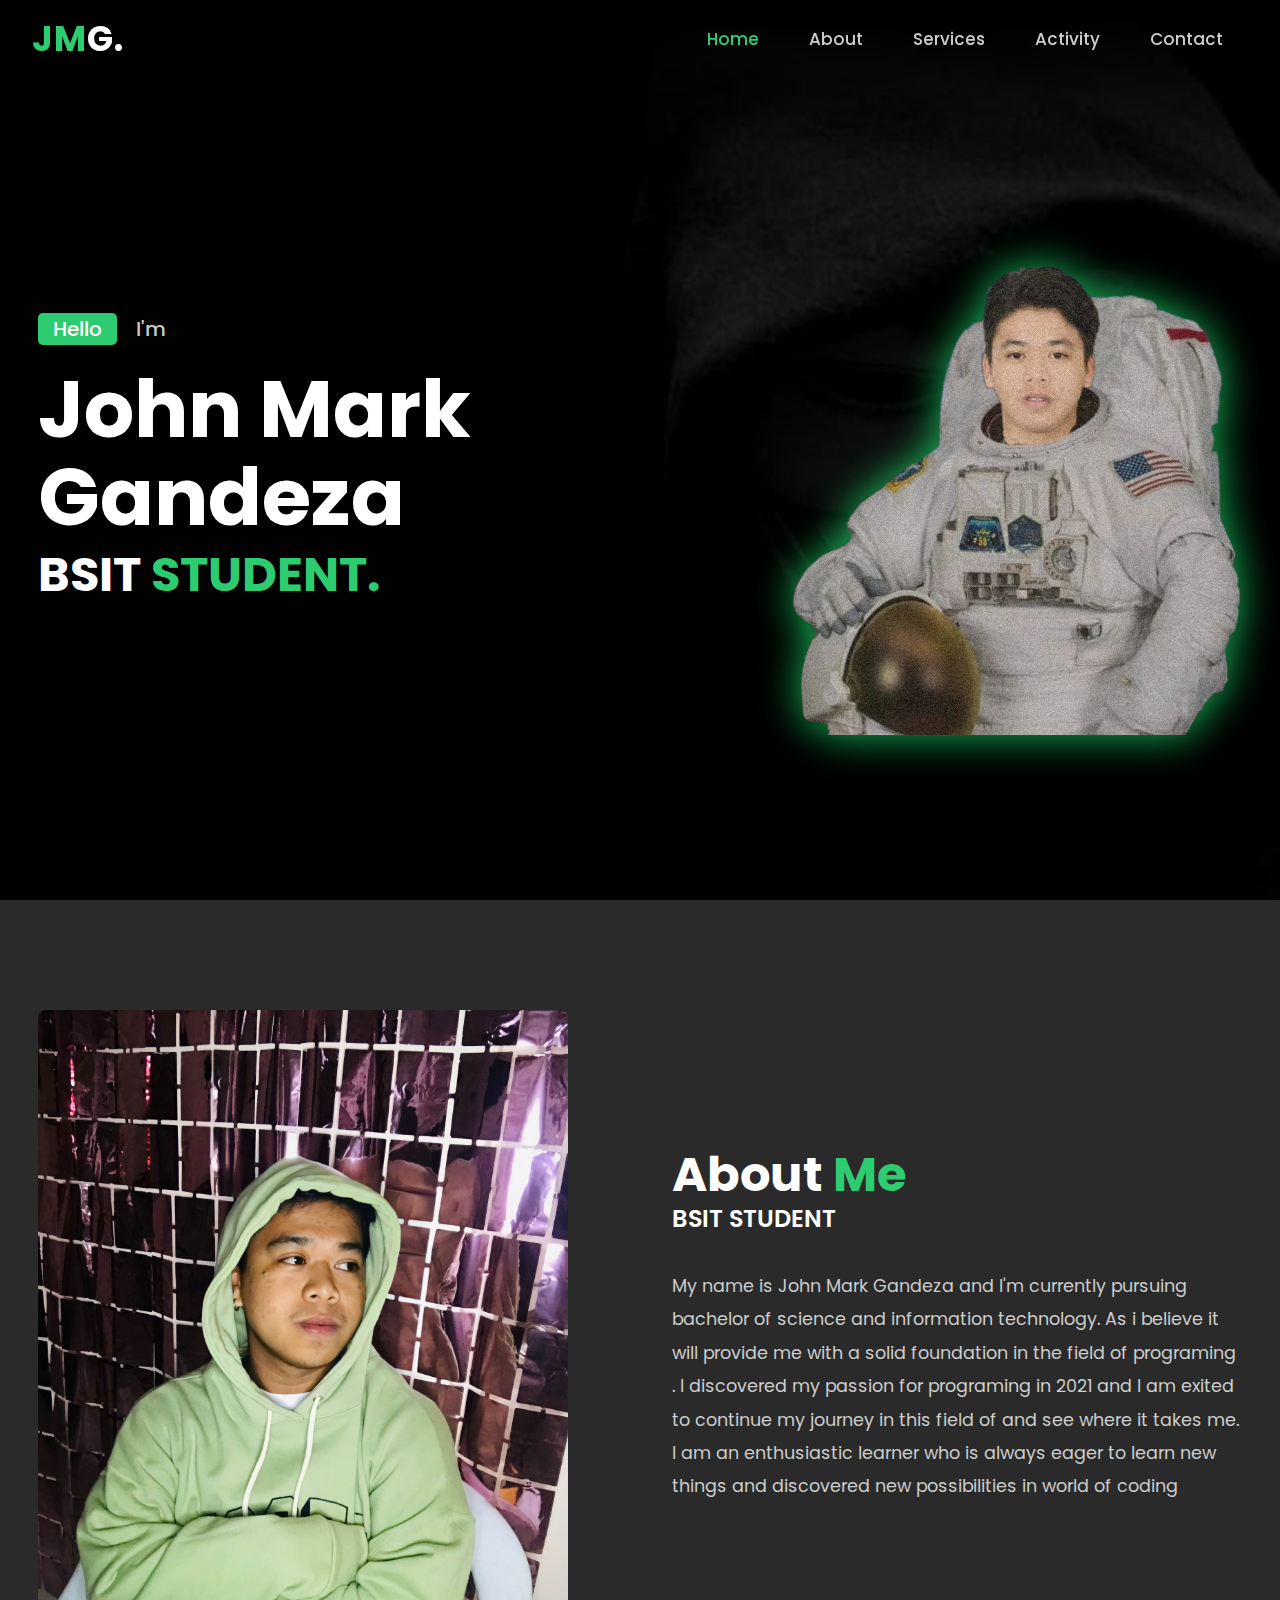
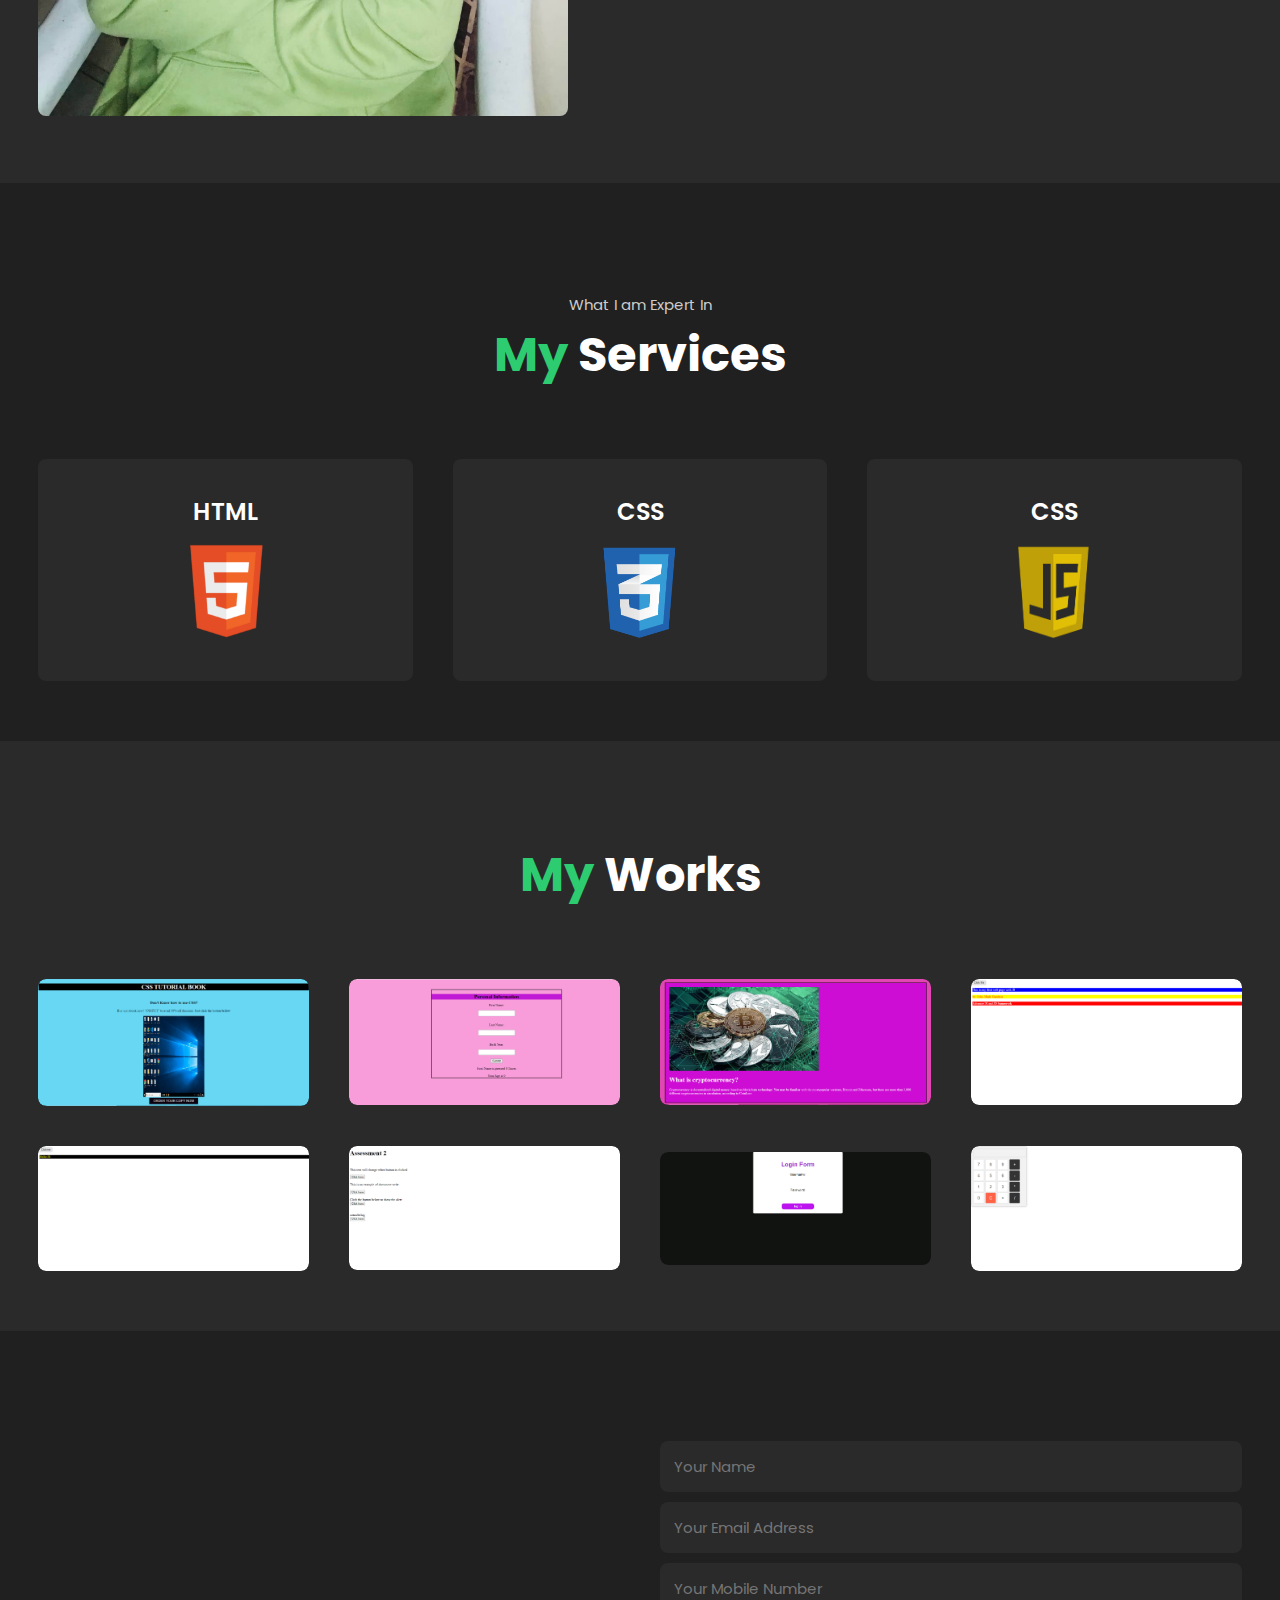
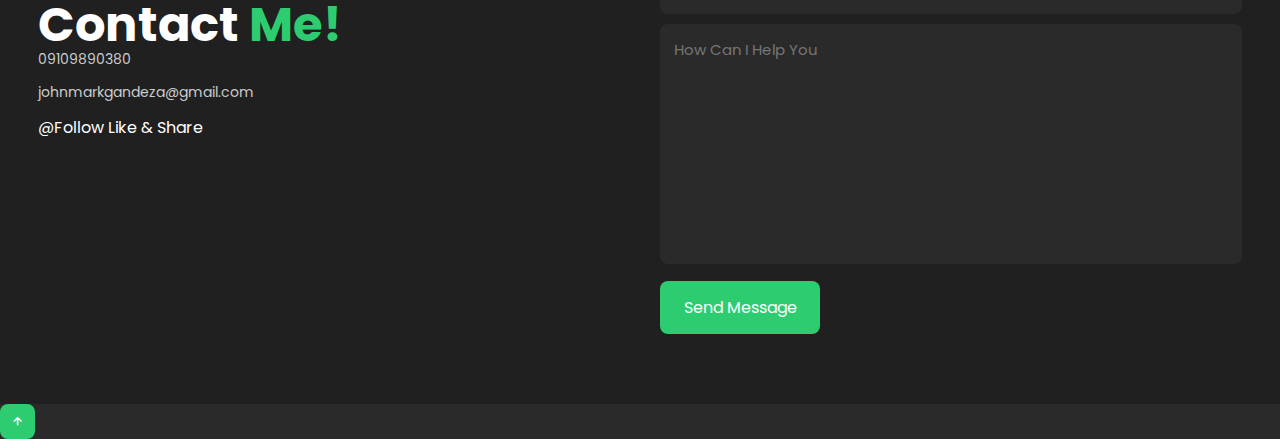
<file: index.html>
<!DOCTYPE html>
<html>
<head>
    <meta charset="UTF-8">
    <meta http-equiv="X-UA-Compatible" content="IE=edge">
    <meta name="viewport" content="width=device-width, initial-scale=1.0">
    <title>Website</title>
    <link rel="stylesheet" href="style.css">
    <link rel="stylesheet" href="https://unpkg.com/boxicons@latest/css/boxicons.min.css">
    <link rel="preconnect" href="https://fonts.googleapis.com">
<link rel="preconnect" href="https://fonts.gstatic.com" crossorigin>
<link href="https://fonts.googleapis.com/css2?family=Montserrat:wght@300;400;700&family=Poppins:wght@100;200;300;400;500;600;700;800;900&display=swap" rel="stylesheet">
</head>
<body>
       <!-- header section -->
       <header>
        <a href="#" class="logo"><span>JM</span>G.</a>
        <ul class="navlist">
            <li><a href="#home" class="active">Home</a></li>
            <li><a href="#about">About</a></li>
            <li><a href="#services">Services</a></li>
            <li><a href="#portfolio">Activity</a></li>
            <li><a href="#contact">Contact</a></li>
        </ul>
        <div class="bx bx-menu" id="menu-icon">
        </div>
       </header>
       <!-- end of header section -->

       <!-- home section -->
       <section class="home" id="home">
        <div class="home-text">
            <div class="slide">
                <span class="one">Hello</span>
                <span class="two">I'm</span>
            </div>
            <h1>John Mark Gandeza</h1>
            <h3>BSIT<span> STUDENT.</span></h3>
            
            </div>
            <img src="johyn.png" class="my-image">
        </div>
       </section>
       <!-- end of home section -->

       <!-- about section -->
       <section class="about" id="about">
        <div class="about-img">
            <img src="john.jpg">
        </div>
        <div class="about-text">
            <h2>About <span>Me</span></h2>
            <h4>BSIT STUDENT</h4>
            <p>My name is John Mark Gandeza and I'm currently pursuing bachelor of science and information technology. As i believe it will provide me with a solid foundation in the field of programing . I discovered my passion for programing in 2021 and I am exited to continue my journey in this field of and see where it takes me. I am an enthusiastic learner who is always eager to learn new things and discovered new possibilities in world of coding</p>
        </div>
       </section>
       <!-- end of about section -->

       <!-- service section -->
       <section class="services" id="services">
        <div class="main-text">
            <p>What I am Expert In</p>
            <h2><span>My</span> Services</h2>
        </div>
        <div class="services-content">
            <div class="box">
                <div class="s-icons">
                    
                </div>
              <center>  <h3>HTML</h3>
                <img src="html.png" width="80" height="95"/></center>
            </div>
            <div class="box">
                <div class="s-icons">
                </div>
                <center>  <h3>CSS</h3>
                    <img src="css.png" width="80" height="95"/></center>
            </div>
            <div class="box">
                <div class="s-icons">
            
                </div>
                <center>  <h3>CSS</h3>
                    <img src="jss.png" width="80" height="95"/></center>
            </div>
        </div>
        
       </section>
       <!-- end of service section -->

       <!-- portfolio section -->
       <section class="portfolio" id="portfolio">
        <div class="main-text">
            <h2><span>My</span> Works</h2>
        </div>
        <div class="portfolio-content">
            <div class="row">
                <img src="okinnam2.png">
                <div class="layer">
                    <h5>Activity 1&2 (CSS)</h5>
                    <p>TUTORIAL BOOK AND TUTORIAL BOOK WITH PSEUDO CLASS</p>
                    <a href="john/index.html"><i class="bx bx-link-external"></i></a>
                </div>
            </div>
            <div class="row">
                <img src="okinnam1.png">
                <div class="layer">
                    <h5>Activity 3 (CSS)</h5>
                    <p>Box Model</p>
                    <a href="john.html"><i class="bx bx-link-external"></i></a>
                </div>
            </div>
            <div class="row">
                <img src="okinnam3.png">
                <div class="layer">
                    <h5>Activity 4 (CSS)</h5>
                    <p>Web Typography: Font</p>
                    <a href="johnwick/cryptography.html"><i class="bx bx-link-external"></i></a>
                </div>
            </div>
            <div class="row">
                <img src="JM1.png">
                <div class="layer">
                    <h5>Activity 1 (JAVASCRIPT)</h5>
                    <p>Onclick</p>
                    <a href="js/onclickk.html"><i class="bx bx-link-external"></i></a>
                </div>
            </div>
            <div class="row">
                <img src="JM2.png">
                <div class="layer">
                    <h5>Activity 2 (JAVASCRIPT)</h5>
                    <p>Javascript Output</p>
                    <a href="js/javascriptoutput.html"><i class="bx bx-link-external"></i></a>
                </div>
            </div>
            <div class="row">
                <img src="events.png">
                <div class="layer">
                    <h5>Activity 3 (JAVASCRIPT)</h5>
                    <p>HTML Events</p>
                    <a href="js/htmlevents.html"><i class="bx bx-link-external"></i></a>
                </div>
            </div>
            <div class="row">
                <img src="log.png">
                <div class="layer">
                    <h5>Activity 4 (JAVASCRIPT)</h5>
                    <p>Login</p>
                    <a href="js/johnny.html"><i class="bx bx-link-external"></i></a>
                </div>
            </div>
            <div class="row">
                <img src="cal.png">
                <div class="layer">
                    <h5>Activity 5 (JAVASCRIPT)</h5>
                    <p>Calculator</p>
                    <a href="js/calc.html"><i class="bx bx-link-external"></i></a>
                </div>
            </div>
        </div>
       </section>
       <!-- end of portfolio section -->

       <!-- contact section -->
       <section class="contact" id="contact">
        <div class="contact-text">
            <h2>Contact <span>Me!</span></h2>
            <div class="list">
                <li><a href="#">09109890380</a></li>
                <li><a href="#">johnmarkgandeza@gmail.com</a></li>
                <li><a href="#"></a>@Follow Like & Share</li>
            </div>
            
        </div>
        <div class="contact-form">
            <form action="">
                <input type="name" placeholder="Your Name" required>
                <input type="email" placeholder="Your Email Address" required>
                <input type="" placeholder="Your Mobile Number" required>
                <textarea name="" id="" cols="35" rows="10" placeholder="How Can I Help You" required></textarea>
                <input type="submit" value="Send Message" class="submit" required>
            </form>
        </div>
       </section>
       <!-- end of contact section -->

       <!-- end section design -->
        <div class="top">
            <a href="#home"><i class="bx bx-up-arrow-alt"></i></a>
        </div>
       </section>
       <!-- end of section design -->

    <script src="script.js"></script>
</body>
</html>
</file>
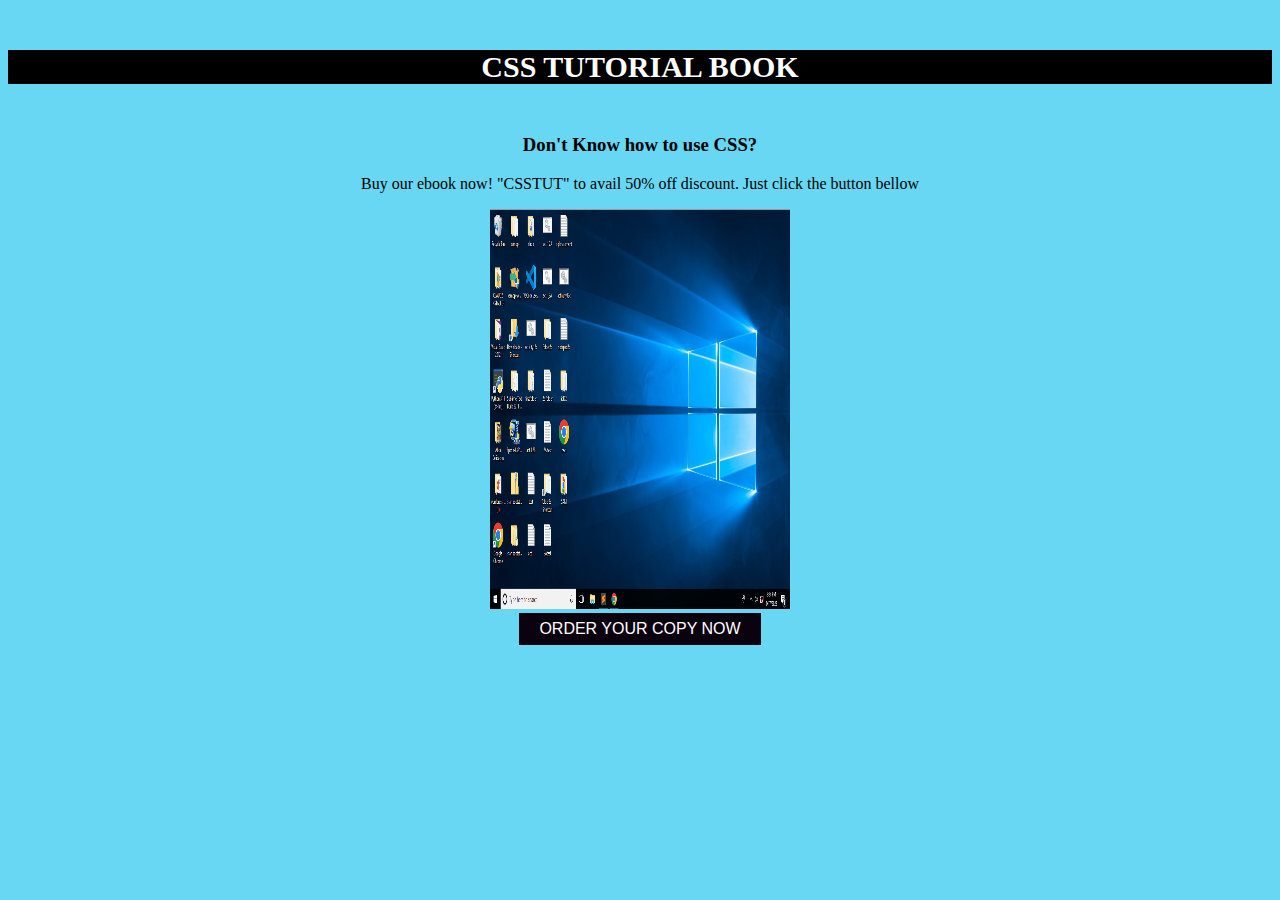
<file: john/index.html>
<!DOCTYPE html>
<html>
<head>
  <title>CSS TUTORIAL BOOK</title>
  <link rel="stylesheet" href="style.css"
</head>
<body>
<h5>CSS TUTORIAL BOOK</h5>
<h3>Don't Know how to use CSS?</h3>
<p>Buy our ebook now! "CSSTUT" to avail 50% off discount. Just click the button bellow</p>
<img src="john.png" style="width: 300px;height: 400px;">
<br>
    <button class="button">ORDER YOUR COPY NOW</button>
</body>
 </html>
</file>
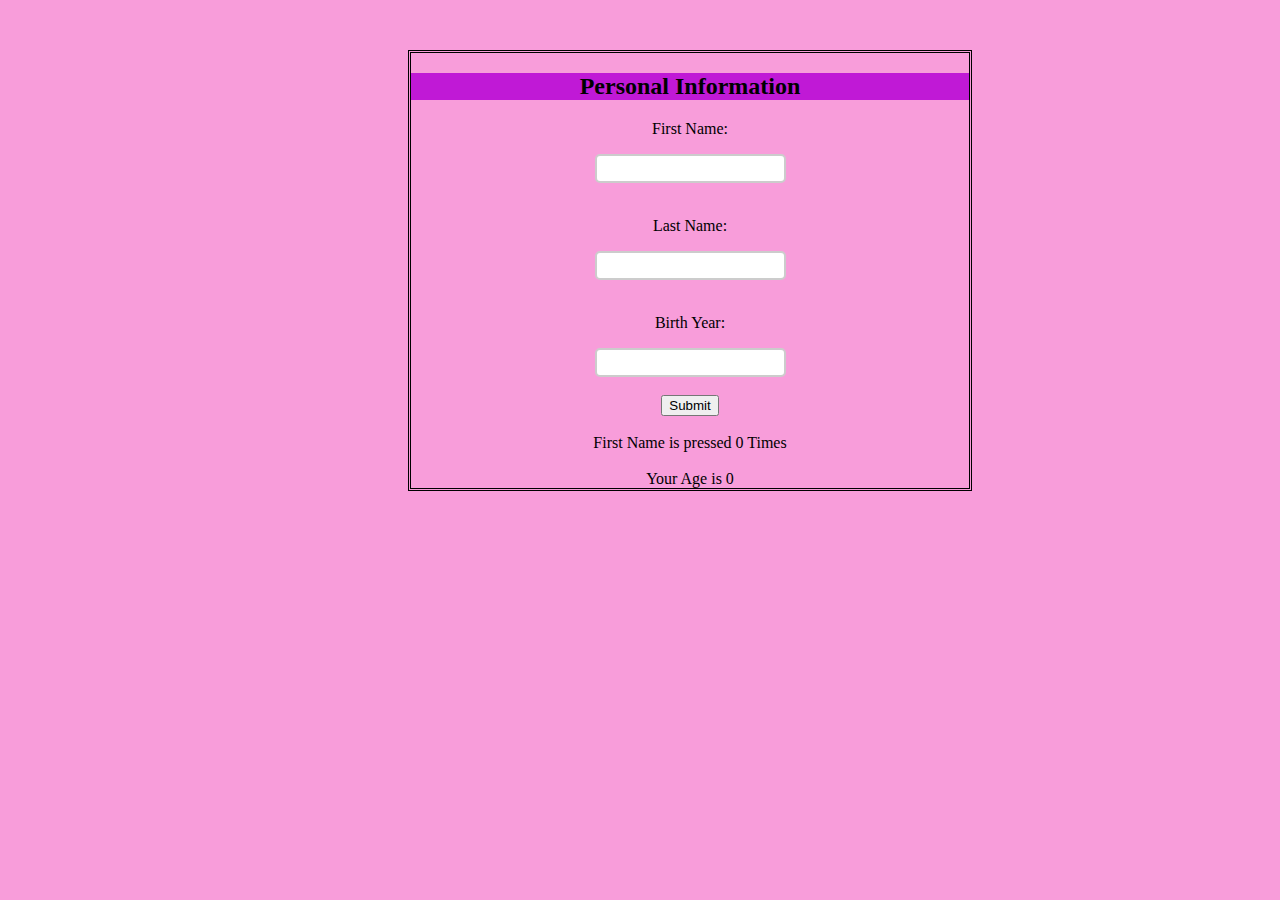
<file: john.html>
<!DOCTYPE html>
<html lang="en">

<head>
    <meta charset="UTF-8">
    <meta http-equiv="X-UA-Compatible" content="IE=edge">
    <meta name="viewport" content="width=device-width, initial-scale=1.0">
    <title>Document</title>
<style>
    body{
        background-color:rgb(248, 157, 218)
    }
    h2{
        background-color: rgb(192, 25, 214);
    }
    .john{
        padding: 5px; border: 2px solid #ccc; border-radius: 5px;
    }
    .form{
        border-style:double;
        margin-left: 400px;
        margin-right: 300px;
        margin-top: 50px;
    }
    p:hover {
  color: #b7e60f;
  background-color:rgb(235, 26, 235)
}
    button:hover{
  color:#b7e60f;
  background-color:rgb(235, 26, 235)
    }
    button:active {
  color: #490b6d;
  background-color:rgb(73, 111, 194)
}
</style>    

</head>

<body>
    <div class="container">
        <forms class="data">
            <table>
                <div class="form">
                <center>
                    <h2>Personal Information</h2>
                    <p>First Name:</p> <input id="count" onkeydown="charcount()" class="john"><br><br>
                    <p>Last Name:</p> <input id="count"  onkeydown="charcount()" class="john"><br><br>
                    <p>Birth Year:</p> <input id="data2" type="number" class="john"><br><br>
                    <button type="submit" id="submit" onclick="btn()">Submit</button><br><br>
                    First Name is pressed <span id="charcount">0</span> Times<br><br>
                    Your Age is <span id="minus">0</span>
                </center>
                </div>
            </table>
        </forms>
    </div>
    <script>
       

        function btn() {
            alert("Your Information is Saved.")
        }

        
        function charcount() {
            var charcount = document.getElementById("charcount").innerHTML;

            document.getElementById("charcount").innerHTML = Number(charcount) + 1;
        }


        var data2 = document.querySelector('#data2');
        var minus = document.getElementById('minus');
        var y = 2023

        data2.addEventListener('keyup', function () {
            var val = data2.value;
            minus.innerText = (y - val);
        });
        

    </script>
</body>
</html>
</file>
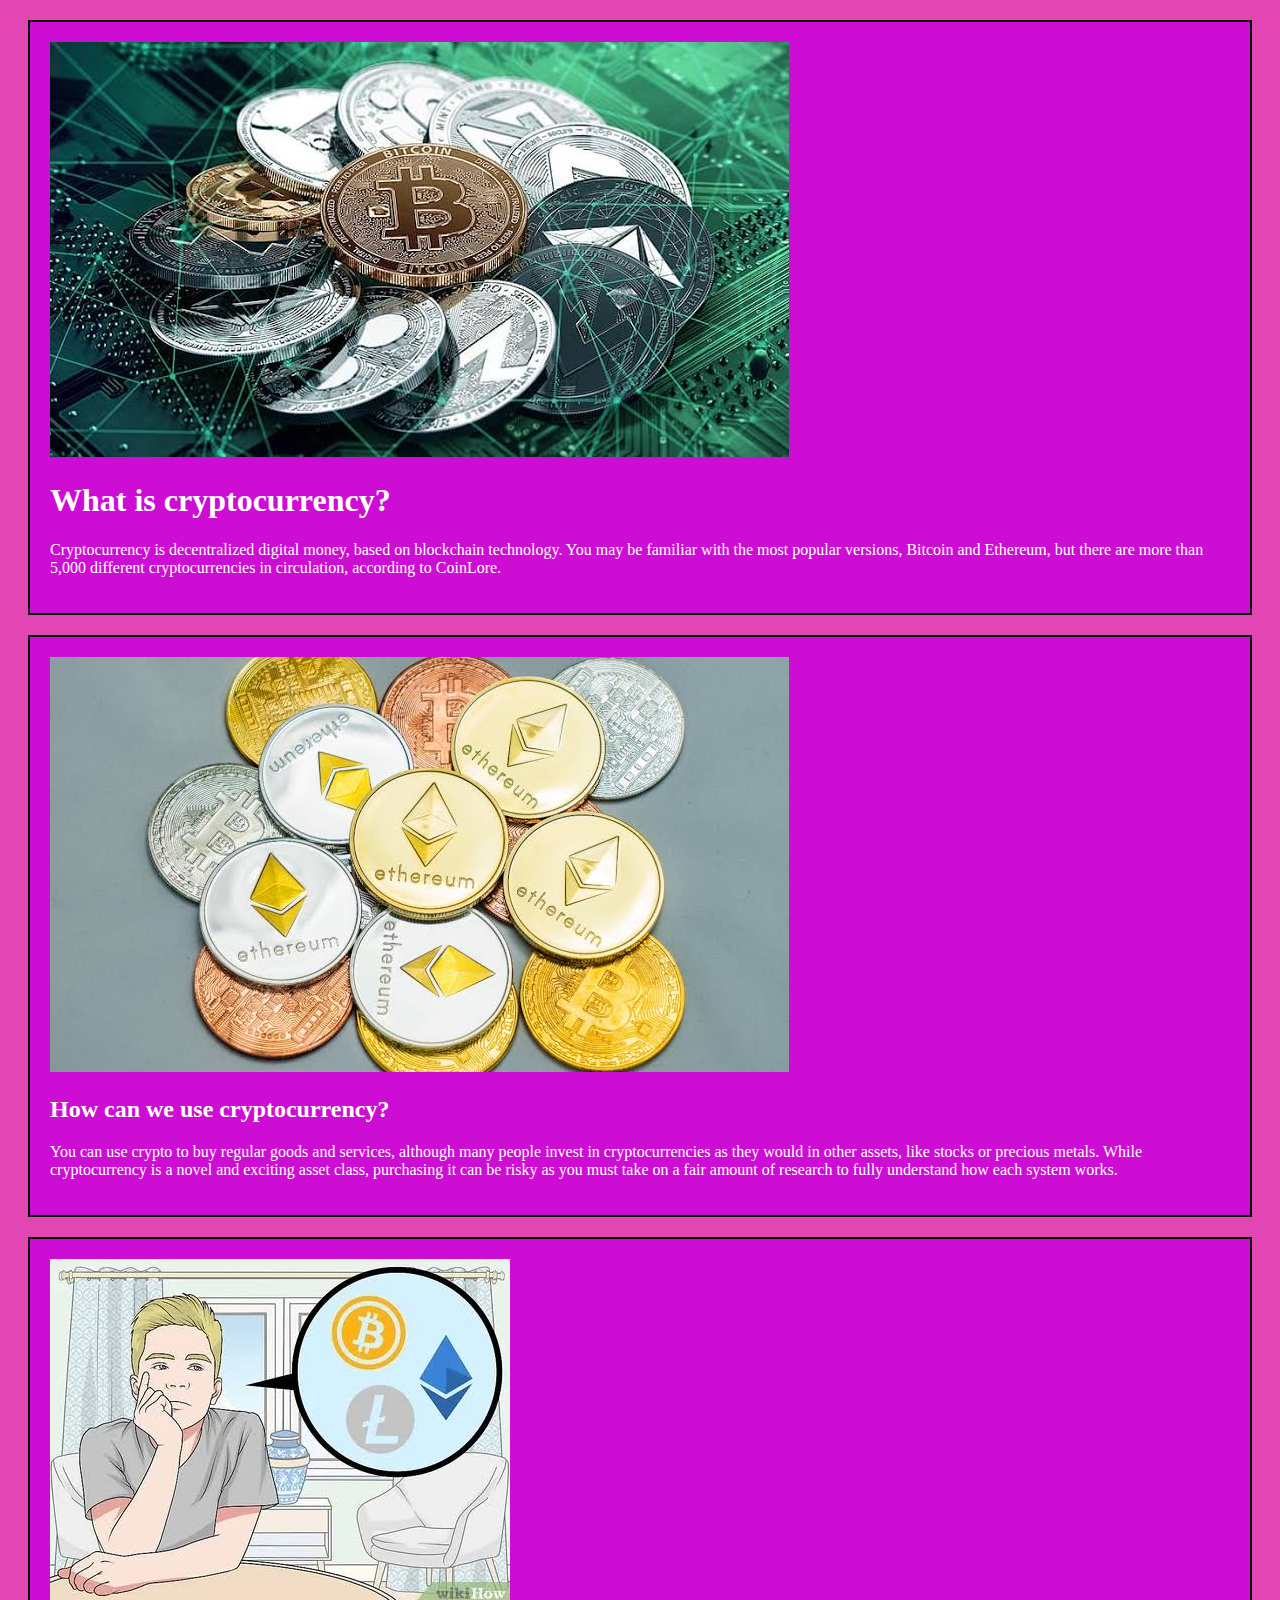
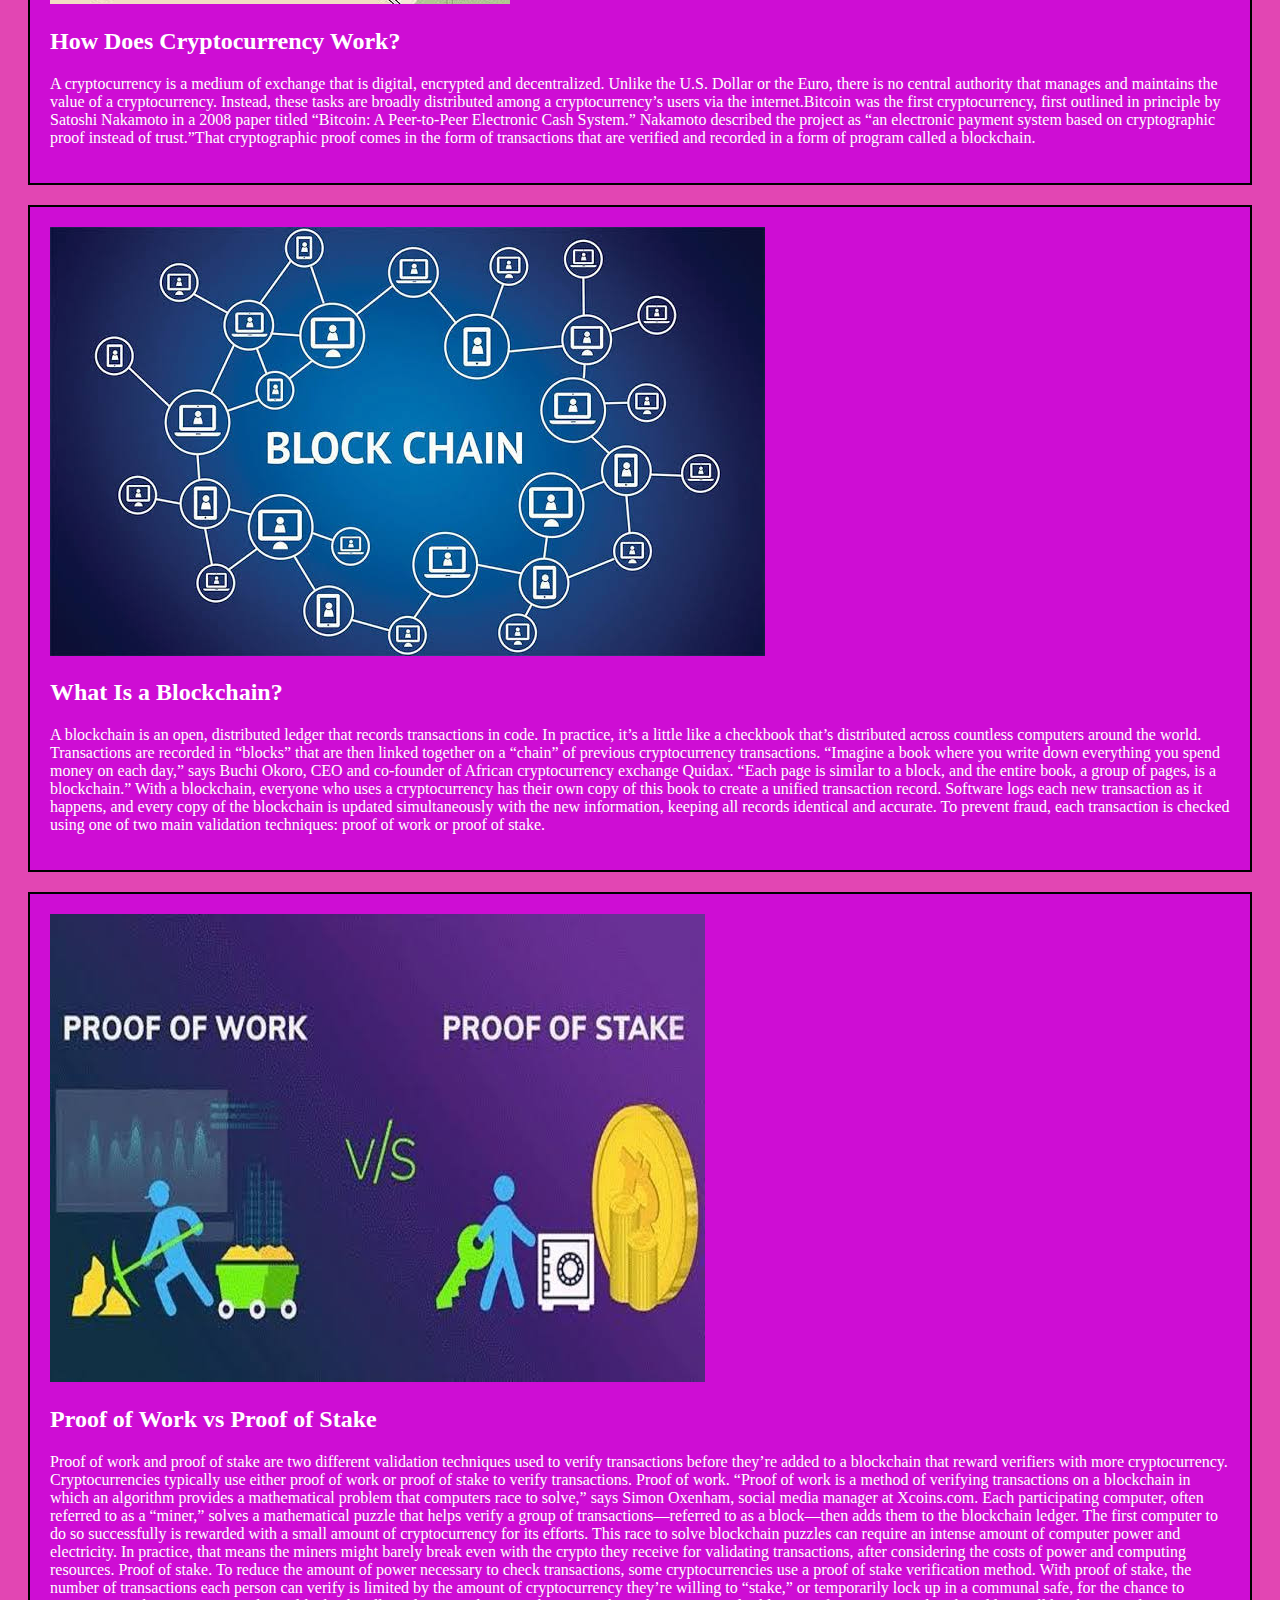
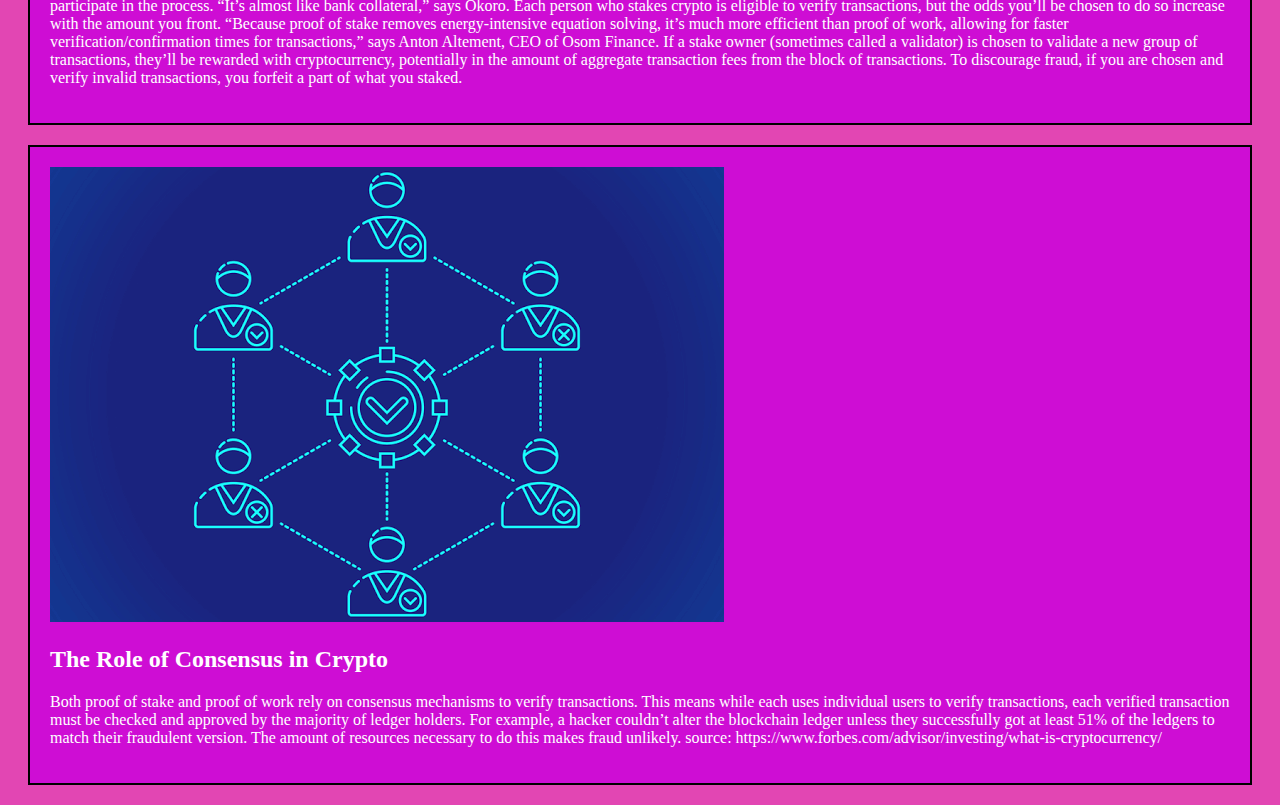
<file: Johnwick/cryptography.html>
<!DOCTYPE html>
<html lang="en">
<head>
    <meta charset="UTF-8">
    <meta http-equiv="X-UA-Compatible" content="IE=edge">
    <meta name="viewport" content="width=device-width, initial-scale=1.0">
    <title>Document</title>
    <link rel="stylesheet" href="style.css">
</head>
<body>
    <div class='wick'>
        <img src="images 3.jpeg">
    <h1>What is cryptocurrency?</h1>
    <p>Cryptocurrency is decentralized digital money, based on blockchain technology. You may be familiar with the most popular versions, Bitcoin and Ethereum, but there are more than 5,000 different cryptocurrencies in circulation, according to CoinLore.</p>
</div>
    <div class='wick'>
        <img src="images1.jpeg">
    <h2>How can we use cryptocurrency?</h2>
    <p>You can use crypto to buy regular goods and services, although many people invest in cryptocurrencies as they would in other assets, like stocks or precious metals. While cryptocurrency is a novel and exciting asset class, purchasing it can be risky as you must take on a fair amount of research to fully understand how each system works.</p>
</div>
    <div class='wick'>
        <img src="images 2.jpeg">
    <h2>How Does Cryptocurrency Work?</h2>
    <p>A cryptocurrency is a medium of exchange that is digital, encrypted and decentralized. Unlike the U.S. Dollar or the Euro, there is no central authority that manages and maintains the value of a cryptocurrency. Instead, these tasks are broadly distributed among a cryptocurrency’s users via the internet.Bitcoin was the first cryptocurrency, first outlined in principle by Satoshi Nakamoto in a 2008 paper titled “Bitcoin: A Peer-to-Peer Electronic Cash System.” Nakamoto described the project as “an electronic payment system based on cryptographic proof instead of trust.”That cryptographic proof comes in the form of transactions that are verified and recorded in a form of program called a blockchain.</p>
</div>
    <div class='wick'>
        <img src="images4.jpeg">
    <h2>What Is a Blockchain?</h2>
    <p>A blockchain is an open, distributed ledger that records transactions in code. In practice, it’s a little like a checkbook that’s distributed across countless computers around the world. Transactions are recorded in “blocks” that are then linked together on a “chain” of previous cryptocurrency transactions.

        “Imagine a book where you write down everything you spend money on each day,” says Buchi Okoro, CEO and co-founder of African cryptocurrency exchange Quidax. “Each page is similar to a block, and the entire book, a group of pages, is a blockchain.”
        
        With a blockchain, everyone who uses a cryptocurrency has their own copy of this book to create a unified transaction record. Software logs each new transaction as it happens, and every copy of the blockchain is updated simultaneously with the new information, keeping all records identical and accurate.
        
        To prevent fraud, each transaction is checked using one of two main validation techniques: proof of work or proof of stake.</p>
    </div>
    <div class='wick'>
        <img src="images5.jpeg">
        <h2>Proof of Work vs Proof of Stake</h2>
        <p>Proof of work and proof of stake are two different validation techniques used to verify transactions before they’re added to a blockchain that reward verifiers with more cryptocurrency. Cryptocurrencies typically use either proof of work or proof of stake to verify transactions.

            Proof of work. “Proof of work is a method of verifying transactions on a blockchain in which an algorithm provides a mathematical problem that computers race to solve,” says Simon Oxenham, social media manager at Xcoins.com.
            
            Each participating computer, often referred to as a “miner,” solves a mathematical puzzle that helps verify a group of transactions—referred to as a block—then adds them to the blockchain ledger. The first computer to do so successfully is rewarded with a small amount of cryptocurrency for its efforts.
            
            This race to solve blockchain puzzles can require an intense amount of computer power and electricity. In practice, that means the miners might barely break even with the crypto they receive for validating transactions, after considering the costs of power and computing resources.
            
            Proof of stake. To reduce the amount of power necessary to check transactions, some cryptocurrencies use a proof of stake verification method. With proof of stake, the number of transactions each person can verify is limited by the amount of cryptocurrency they’re willing to “stake,” or temporarily lock up in a communal safe, for the chance to participate in the process. “It’s almost like bank collateral,” says Okoro. Each person who stakes crypto is eligible to verify transactions, but the odds you’ll be chosen to do so increase with the amount you front.
            
            “Because proof of stake removes energy-intensive equation solving, it’s much more efficient than proof of work, allowing for faster verification/confirmation times for transactions,” says Anton Altement, CEO of Osom Finance.
            
            If a stake owner (sometimes called a validator) is chosen to validate a new group of transactions, they’ll be rewarded with cryptocurrency, potentially in the amount of aggregate transaction fees from the block of transactions. To discourage fraud, if you are chosen and verify invalid transactions, you forfeit a part of what you staked.</p>
        </div>
        <div class='wick'>
            <img src="images6.png">
            <h2>The Role of Consensus in Crypto</h2>
            <p>Both proof of stake and proof of work rely on consensus mechanisms to verify transactions. This means while each uses individual users to verify transactions, each verified transaction must be checked and approved by the majority of ledger holders.

                For example, a hacker couldn’t alter the blockchain ledger unless they successfully got at least 51% of the ledgers to match their fraudulent version. The amount of resources necessary to do this makes fraud unlikely.
                
                source: https://www.forbes.com/advisor/investing/what-is-cryptocurrency/</p>


</body>
</html>
</file>
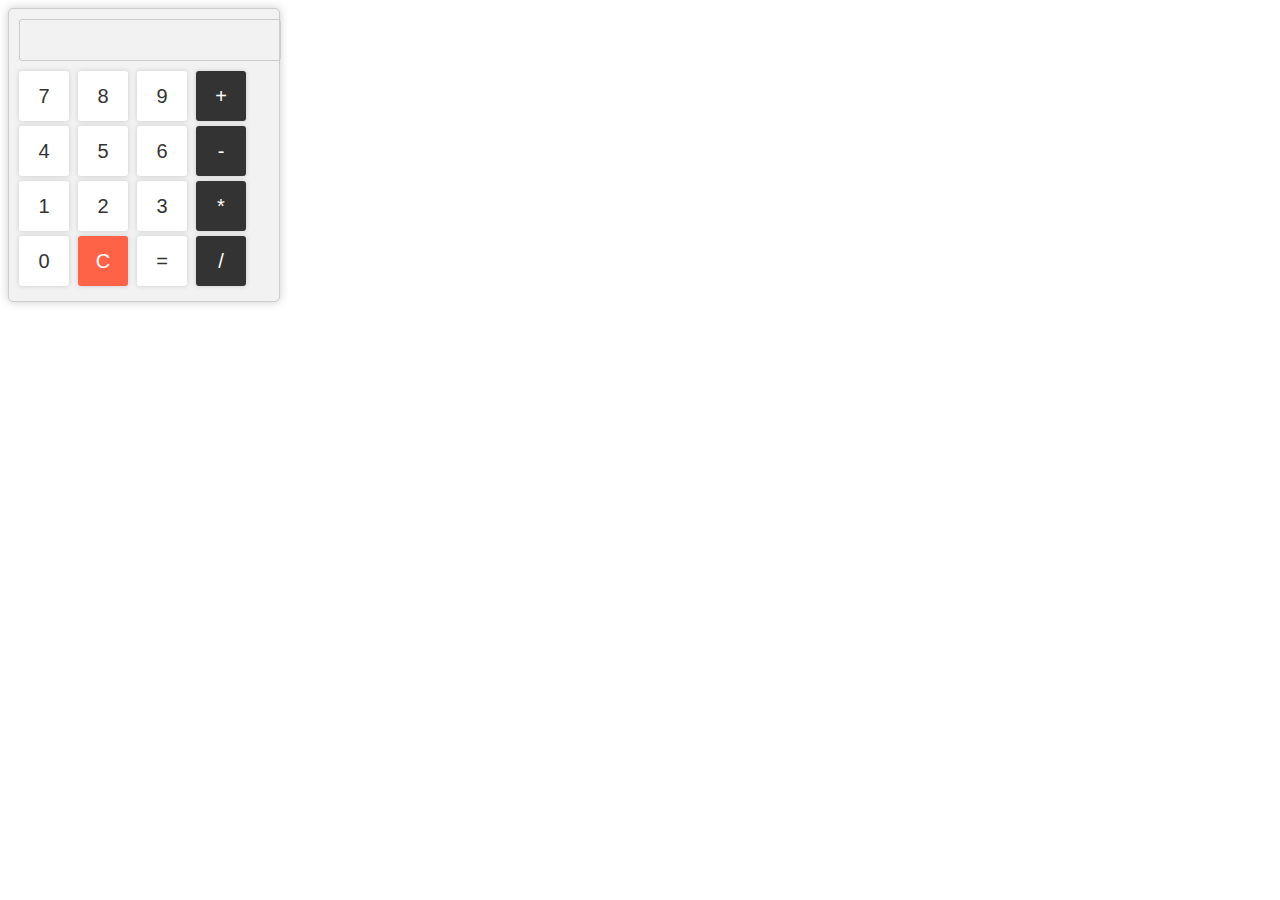
<file: js/calc.html>
<!DOCTYPE html>
<html>
<head>
  <title>Calculator</title>
  <style>
    #calculator {
      width: 250px;
      background-color: #f2f2f2;
      border: 1px solid #ccc;
      border-radius: 5px;
      padding: 10px;
      box-shadow: 0px 0px 10px #ccc;
    }

    #result {
      width: 100%;
      height: 40px;
      font-size: 20px;
      text-align: right;
      margin-bottom: 10px;
      padding-right: 10px;
      border: 1px solid #ccc;
      border-radius: 3px;
    }

    button {
      width: 50px;
      height: 50px;
      font-size: 20px;
      margin-right: 5px;
      margin-bottom: 5px;
      border: none;
      border-radius: 3px;
      background-color: #fff;
      color: #333;
      box-shadow: 0px 0px 5px #ccc;
      cursor: pointer;
    }

    button.operator {
      background-color: #333;
      color: #fff;
    }

    button.clear {
      background-color: #ff6347;
      color: #fff;
    }
  </style>
</head>
<body>
  <div id="calculator">
    <div id="result"></div>
    <button onclick="addToResult('7')">7</button>
    <button onclick="addToResult('8')">8</button>
    <button onclick="addToResult('9')">9</button>
    <button onclick="addToResult('+')" class="operator">+</button>
    <button onclick="addToResult('4')">4</button>
    <button onclick="addToResult('5')">5</button>
    <button onclick="addToResult('6')">6</button>
    <button onclick="addToResult('-')" class="operator">-</button>
    <button onclick="addToResult('1')">1</button>
    <button onclick="addToResult('2')">2</button>
    <button onclick="addToResult('3')">3</button>
    <button onclick="addToResult('*')" class="operator">*</button>
    <button onclick="addToResult('0')">0</button>
    <button onclick="clearResult()" class="clear">C</button>
    <button onclick="calculateResult()">=</button>
    <button onclick="addToResult('/')" class="operator">/</button>
  </div>
  <script>
    function addToResult(value) {
      document.getElementById("result").innerHTML += value;
    }

    function clearResult() {
      document.getElementById("result").innerHTML = "";
    }

    function calculateResult() {
      var result = document.getElementById("result").innerHTML;
      var answer = eval(result);
      document.getElementById("result").innerHTML = answer;
    }
  </script>
</body>
</html>
</file>
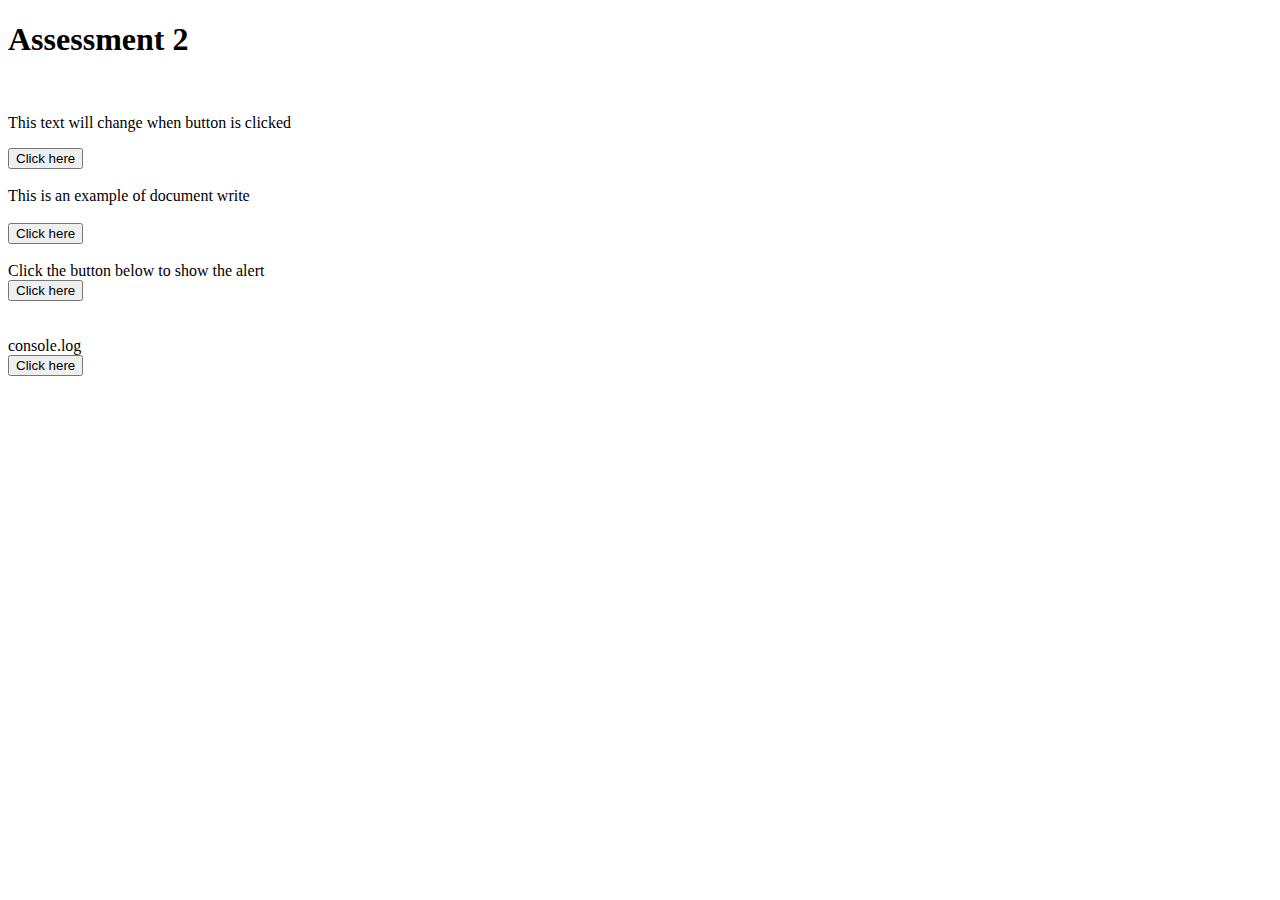
<file: js/htmlevents.html>
<!DOCTYPE html>
<html>
    <head>
       <h1>Assessment 2</h1>
        <script>
            function sup() {
              document.getElementById('sample').innerHTML = "This is an example of innerHTML";
            }
        </script>
    </head>
<br>
<body>
    <p id="sample">This text will change when button is clicked</p>
    <button type="button" onclick="sup()">Click here</button>
    <br><br>
    <p1>This is an example of document write</p1><br><br>
    <button type="button" onclick="document.write('This document write')"> Click here</button>
    <br><br>
    <p2>Click the button below to show the alert</p2><br>
    <button type="button" onclick="alert('This is an example of dialog box')"> Click here</button>
    <br><br><br>
    <p3>console.log</p3><br>
    <button type="button" onclick="console.log('This is an example of console.log')"> Click here</button>
</body>
</html>
</file>
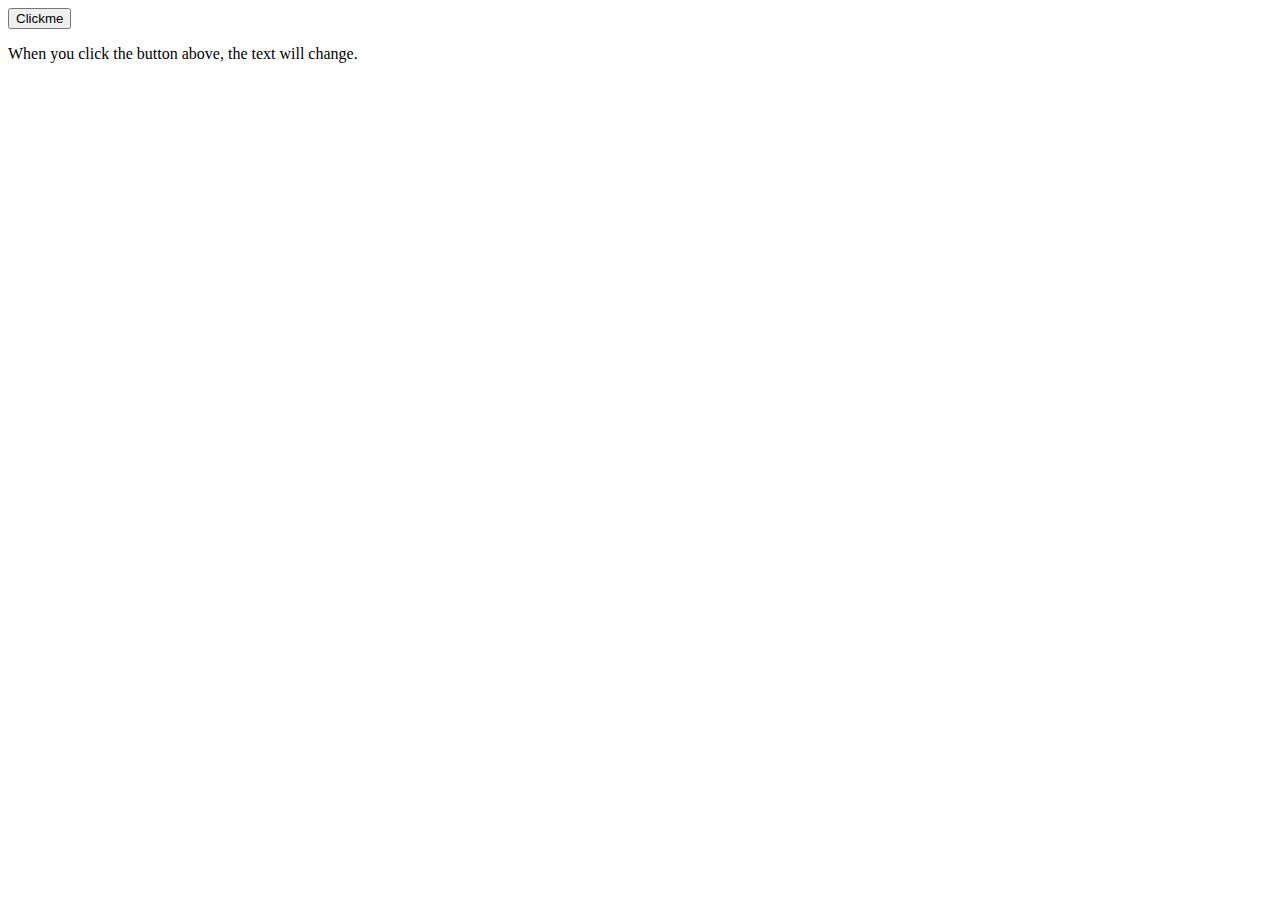
<file: js/javascriptoutput.html>
<!DOCTYPE html>
 <html>

<head>
<script>
	function hello() {
	document.getElementById('sample').innerHTML = "Hello JS";
	document.getElementById('sample').style.backgroundColor="#000000"; 
	document.getElementById('sample').style.color ="yellow";
}
</script>
</head>
<body>
	<button type="button" onclick="hello()">Clickme</button>
	<p id="sample" onclick="hello()">When you click the button above, the text will change.</p>
</body>
</html>
</file>
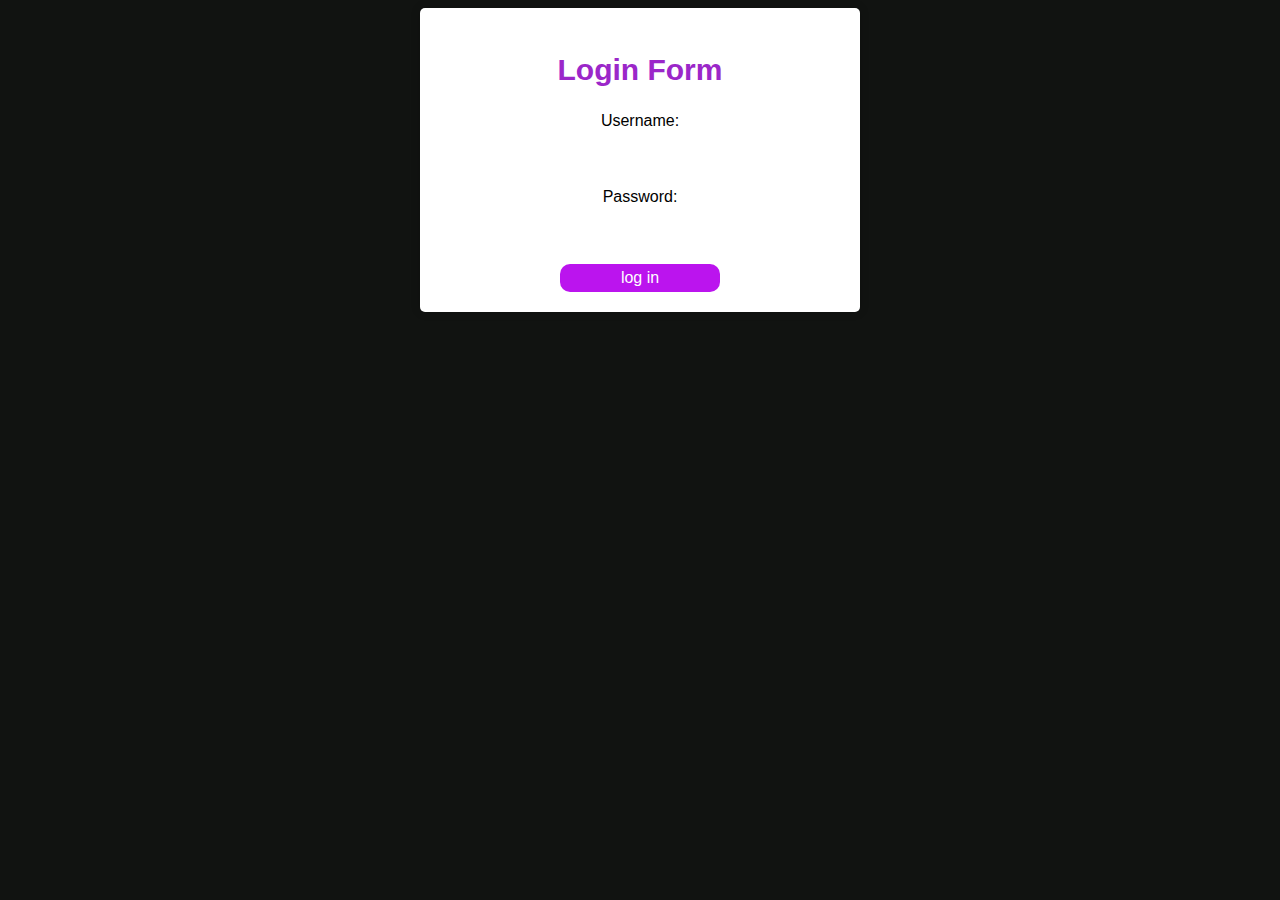
<file: js/johnny.html>
<!DOCTYPE html>
<html>
<head>
	<title>Login Form</title>
	<style>
		body {
			background-color: #111311;
			font-family: Arial, sans-serif;
		}

		h2 {
			text-align: center;
            color: #9b27c9;
            font-size: 30px;
		}

		form {
			background-color: rgb(255, 255, 255);
			border-radius: 5px;
			padding: 20px;
			width: 400px;
			margin: 0 auto;
			box-shadow: 0 0 10px rgba(0, 0, 0, 0.2);
		}

		label {
			display: block;
			margin-bottom: 5px;
		}

		input[type="text"],
		input[type="password"] {
			padding: 10px;
			border-radius: 5px;
			border: none;
			margin-bottom: 15px;
			width: 100%;
			box-sizing: border-box;
			font-size: 16px;
		}

		input[type="submit"] {
			background-color: #bb14ee;
			color: #fff;
			border: none;
			padding: 5px;
			border-radius: 10px;
			cursor: pointer;
			width: 40%;
			font-size: 16px;
		}

		input[type="submit"]:hover {
			background-color: #fd13cb;
		}
	</style>
</head>
<body>



	<form action="#" method="post">
        <center>
        <h2>Login Form</h2>
		<label for="username">Username:</label>
		<input type="text" id="uname" name="username">

		<label for="password">Password:</label>
		<input type="password" id="pword" name="password">

		<input type="submit" id="login" value="log in" onclick="check()">
        <center>
			
	</form>

	<script>

		function check(){
				var Username = document.getElementById("uname").value;
				var Password = document.getElementById("pword").value;
				var Uname ='john';
				var Pword ='wick';
		
			if ((Username == "") && (Password == "")){
					alert("All Textboxes are empty");
		
			} else if ((Username == "") && (Password == Password)){
				alert("Username is Empty ");
			}
			else if ((Username == Username) && (Password == "")){
				alert("Password is Empty ");
			}
			else if ((Username == Uname) && (Password == Pword)){
				alert("Logged In Successfully ");
			}
			else if ((Username == Uname) && (Password !== Pword)){
				alert("Inccorrect Password ");
			}
			else if ((Username !== Uname) && (Password == Pword)){
				alert("Inccorrect Username ");
			}
			else{
				alert("Incorrect Username and Password ");
			}	
			
		}
		
			</script>

</body>
</html>
</file>
<file: style.css>
*{
    padding: 0;
    margin: 0;
    box-sizing: border-box;
    font-family: 'Poppins', sans-serif;
    text-decoration: none;
    list-style: none;
    scroll-behavior: smooth;
}
/* style of header section */
:root{
    --bg-color: #2a2a2a;
    --second-bg-color: #202020;
    --text-color: #fff;
    --second-color: #ccc;
    --min-color: #2ecc71;
    --big-font: 5rem;
    --h2-font: 3rem;
    --p-font: 1.1rem;
}
body{
    background: var(--bg-color);
    color: var(--text-color);
}
header{
    position: fixed;
    width: 100%;
    top: 0;
    right: 0;
    z-index: 1000;
    display: flex;
    align-items: center;
    justify-content: space-between;
    background: transparent;
    padding: 22px 15%;
    border-bottom: 1px solid transparent;
    transition: all .45s ease;
}
.logo{
    color: var(--text-color);
    font-size: 35px;
    font-weight: 700;
    letter-spacing: 1px;
}
span{
    color: var(--min-color);
}
.navlist{
    display: flex;
}
.navlist a{
    color: var(--second-color);
    font-size: 17px;
    font-weight: 500;
    margin: 0 25px;
    transition: all .45s ease;
}
.navlist a:hover{
    color: var(--min-color);
}
.navlist a.active{
    color: var(--min-color)
}
#menu-icon{
    font-size: 35px;
    color: var(--text-color);
    z-index: 10001;
    cursor: pointer;
    margin-left: 25px;
    display: none;
}
/* end of header section */

/* style of home section */
section{
    padding: 160px 15% 120px;
}
.home{
    position: relative;
    height: 100vh;
    width: 100%;
    background-image: url(blackmask.jpg);
    background-size: cover;
    background-position: center;
    display: flex;
    align-items: center;
    justify-content: flex-start;
}
.slide{
    margin-bottom: 20px;
}
.one{
    display: inline-block;
    margin-right: 15px;
    height: 32px;
    padding: 0 15px;
    line-height: 32px;
    font-size: 20px;
    font-weight: 500;
    border-radius: 5px;
    background: var(--min-color);
    color: var(--text-color);
}
.two{
    display: inline-block;
    color: var(--second-color);
    font-size: 20px;
    font-weight: 500;
}
.home-text h1{
    font-size: var(--big-font);
    font-weight: 700;
    color: var(--text-color);
    line-height: 1.1;
    margin: 0 0 8px;
}
.home-text h3{
    color: var(--text-color);
    margin: 0 0 35px;
    font-size: 3rem;
    font-weight: 700;
    line-height: 1.1;
}
.home-text p{
    color:var(--second-color);
    font-size: var(--p-font);
    line-height: 1.8;
    margin-bottom: 40px;
}
.button{
    display: inline-flex;
    align-items: center;
    justify-content: center;
}
.btn{
    display: inline-block;
    padding: 11px 20px;
    background: var(--min-color);
    border-radius: 5px;
    color: var(--text-color);
    font-size: 1rem;
    letter-spacing: 1px;
    font-weight: 600;
    transition: all .45s ease;
}
.btn:hover{
    transform: scale(0.9);
}
.btn2{
    display: inline-flex;
    align-items: center;
    justify-content: center;
    font-size: 15px;
    font-weight: 600;
    color: var(--text-color);
    margin-left: 35px;
}
.btn2 span i{
    height: 40px;
    width: 40px;
    background: var(--min-color);
    color: var(--text-color);
    display: flex;
    align-items: center;
    justify-content: center;
    font-size: 35px;
    border-radius: 50%;
    margin-right: 15px;
    transition: all .45s ease;
}
.btn2 span i:hover{
    transform: scale(1.1) translateY(5px);
}
/* end of home section */

/* style of javascript */
header.sticky{
    background: var(--bg-color);
    border-bottom: 1px solid #ffffff1a;
    padding: 12px 15%;
}

/* style of about section */
.about{
    display: grid;
    grid-template-columns: repeat(2, 1fr);
    align-items: center;
    gap: 4rem;
}
.about-img img{
    max-width: 530px;
    height: auto;
    width: 100%;
    border-radius: 8px;
}
.about-text h2{
    font-size: var(--h2-font);
    line-height: 0.4;
}
.about-text h4{
    font-size: 24px;
    font-weight: 600;
    color: var(--text-color);
    line-height: 1.7;
    margin: 15px 0 30px;
}
.about-text p{
    color: var(--second-color);
    font-size: var(--p-font);
    line-height: 1.9;
    margin-bottom: 4rem;
}
/* end of about section */

/* style of service section */
.services{
    background: var(--second-bg-color);
}
.main-text{
    text-align: center;
}
.main-text p{
    color: var(--second-color);
    font-size: 15px;
    margin-bottom: 15px;
}
.main-text h2{
    font-size: var(--h2-font);
    line-height: 1;
}
.services-content{
    display: grid;
    grid-template-columns: repeat(auto-fit, minmax(250px, auto));
    align-items: center;
    gap: 2.5rem;
    margin-top: 5rem;
}
.box{
    background: var(--bg-color);
    padding: 35px 45px;
    border-radius: 8px;
    transition: all .45s ease;
}
.s-icons i{
    font-size: 32px;
    margin-bottom: 20px;
}
.box h3{
    font-size: 24px;
    font-weight: 600;
    color: var(--text-color);
    margin-bottom: 15px;
}
.box p{
    color: var(--second-color);
    font-size: 1rem;
    line-height: 1.8;
    margin-bottom: 25px;
}
.read{
    display: inline-block;
    padding: 8px 18px;
    background: #333333;
    color: var(--second-color);
    font-size: 14px;
    font-weight: 500;
    border-radius: 8px;
    transition: all .45s ease;
}
.read:hover{
    letter-spacing: 1px;
    background: #ffffff99;
    color: var(--text-color);
}
.box:hover{
    transform: translateY(-9px);
    cursor: pointer;
}
/* end of service section */

/* style of portfolio section */
.portfolio-content{
    display: grid;
    grid-template-columns: repeat(auto-fit, minmax(250px, auto));
    align-items: center;
    gap: 2.5rem;
    margin-top: 5rem;
}
.row{
    position: relative;
    overflow: hidden;
    border-radius: 8px;
    cursor: pointer;
}
.row img{
    width: 100%;
    border-radius: 8px;
    display: block;
    transition: transform 0.5s;
}
.layer{
    width: 100%;
    height: 0;
    background: linear-gradient(rgba(0,0,0,0.1), #2ecc71);
    position: absolute;
    border-radius: 8px;
    left: 0;
    bottom: 0;
    overflow: hidden;
    display: flex;
    flex-direction: column;
    align-items: center;
    justify-content: center;
    text-align: center;
    padding: 0 40px;
    transition: height 0.5s;
}
.layer h5{
    font-size: 20px;
    font-weight: 600;
    margin-bottom: 15px;
}
.layer p{
    color: var(--second-color);
    font-size: 1rem;
    line-height: 1;
}
.layer i{
    color: var(--min-color);
    margin-top: 20px;
    font-size: 20px;
    background: var(--text-color);
    width: 40px;
    height: 40px;
    display: flex;
    align-items: center;
    justify-content: center;
    border-radius: 50%;
}
.row:hover img{
    transform: scale(1.1);
}
.row:hover .layer{
    height: 100%;
}
/* end of portfolio section */

/* style of contact section */
.contact{
    background: var(--second-bg-color);
    display: grid;
    grid-template-columns: repeat(2, 1fr);
    align-items: center;
    gap: 2.5rem;
}
.contact-text h4{
    color: var(--text-color);
    margin: 18px 0;
    font-size: 20px;
    font-weight: 600;
}
.contact-text h2{
    font-size: var(--h2-font);
    line-height: 1;
}
.contact-text p{
    color: var(--second-color);
    font-size: var(--p-font);
    line-height: 1.8;
    margin-bottom: 30px;
}
.list{
    margin-bottom: 2.8rem;
}
.list li{
    margin-bottom: 12px; 
}
.list li a{
    display: block;
    color: var(--second-color);
    font-size: 14px;
    transition: all .45s ease;
}
.list li a:hover{
    color: var(--text-color);
    transform: translateX(5px);
}
.contact-icons i{
    height: 45px;
    width: 45px;
    background: var(--min-color);
    color: var(--text-color);
    font-size: 22px;
    display: inline-flex;
    align-items: center;
    justify-content: center;
    border-radius: 8px;
    margin-right: 15px;
    transition: all .45s ease;
}
.contact-icons i:hover{
    background: var(--text-color);
    color: var(--min-color);
}
.contact-form form{
    position: relative;
}
.contact-form input, form textarea{
    width: 100%;
    padding: 14px;
    background: var(--bg-color);
    color: var(--text-color);
    border: none;
    outline: none;
    font-size: 15px;
    border-radius: 8px;
    margin-bottom: 10px;
}
.contact-form textarea{
    resize: none;
    height: 240px;
}
.contact-form .submit{
    display: inline-block;
    font-size: 16px;
    background: var(--min-color);
    color: var(--text-color);
    width: 160px;
    transition: all .45s ease;
}
.contact-form .submit:hover{
    transform: scale(1.1);
    cursor: pointer;
}
/* end of contact section */

/* style of end section design */
.end{
    padding: 20px 15%;
    display: flex;
    flex-wrap: wrap;
    align-items: center;
    justify-content: space-between;
    gap: 2rem;
    background: var(--bg-color);
}
.last-text p{
    color: var(--second-color);
    font-size: 14px;
}
.top i{
    padding: 10px;
    border-radius: 8px;
    font-size: 15px;
    color: var(--text-color);
    background: var(--min-color);
}
/* end of section design */

/* media query */
@media (max-width: 1480px){
    header{
        padding: 12px 2.5%;
        transition: .1s;
    }
    header.sticky{
        padding: 10px 2.5%;
        transition: .1s;
    }
    section{
        padding: 110px 3% 60px;
    }
    .end{
        padding: 15px 3%;
    }
}

@media (max-width: 1100px){
    :root{
    --big-font: 3rem;
    --h2-font: 2.5rem;
    --p-font: 1rem;
    transition: .1s;
    }
    .home-text h3{
        font-size: 1.7rem;
    }
    .home{
        height: 87vh;
    }
}

@media (max-width: 920px){
    .about{
        grid-template-columns: 1fr;
    }
    .about-img{
        text-align: center;
        order: 2;
    }
    .about-img img{
        width: 100%;
        height: auto;
        max-width: 100%;
    }
    .contact{
        grid-template-columns: 1fr;
    }
}

@media (max-width: 820px){
    #menu-icon{
        display: block;
    }
    .navlist{
        position: absolute;
        top: -1000px;
        right: 0;
        left: 0;
        display: flex;
        flex-direction: column;
        background: var(--bg-color);
        text-align: left;
        transition: all .45s ease;
    }
    .navlist a{
        display: block;
        margin: 17px;
        font-size: 20px;
        transition: all .45s ease;
        color: var(--text-color);
    }
    .navlist a:hover{
        color: var(--text-color);
    }
    .navlist a.active{
        color: var(--text-color);
    }
    .navlist.open{
        top: 100%;
    }
}
/* end of media query */

.my-image {
	width: 450px;
	height: 470px;
	filter: drop-shadow(0 0 20px rgb(21, 189, 91)); /* Add a red glowing effect */
	margin-left: 20px;
	margin-top: 50px;
	animation: glowing 2s ease-in-out infinite alternate;
  }
</file>
<file: john/style.css>
*{
  background-color: rgb(103, 215, 243);
  text-align: center;
}
h5{
  color: white;
  text-align: center;
  font-size: 30px;
  background-color: black;
}
h5:visited {
  color: #27e431;
  background-color:rgb(192, 35, 121)
}
h5:hover {
  color: #FF0000;
  background-color:rgb(26, 235, 78)
}
h5:active {
  color: #a41af3;
  background-color:rgb(52, 170, 216)
}

h3:link{
  color: #9d43f1;
}
h3:visited {
  color: royalblue;
  background-color:rgb(243, 181, 66)
}
h3:hover {
  color: #FF0000;
  background-color:rgb(243, 181, 66)
}
h3:active {
  color: blue;
  background-color:rgb(243, 181, 66)
}
p:link{
  color: #9d43f1;
}
p:visited {
  color: royalblue;
  background-color:rgb(243, 181, 66)
}
p:hover {
  color: #FF0000;
  background-color:rgb(243, 181, 66)
}
p:active {
  color: blue;
  background-color:rgb(243, 181, 66)
}
button {
  background-color: #0b020f;
  border: none;
  color: white;
  padding: 7px 20px;
  text-align: center;
  text-decoration: none;
  display: inline-block;
  margin-left: auto;
  margin-right: auto;
  font-size: 16px;
  cursor: pointer;
}
button:link{
  color: #9d43f1;
}
button:visited {
  color: royalblue;
  background-color:rgb(243, 181, 66)
}
button:hover {
  color: #FF0000;
  background-color:rgb(243, 181, 66)
}
button:active {
  color: blue;
  background-color:rgb(243, 181, 66)
}
</file>
<file: Johnwick/style.css>
body{
    background-color: rgb(226, 70, 179);
}
.wick{
    background-color: rgb(206, 13, 212);
    color:white;
    border: 2px solid black;
    margin: 20px;
    padding: 20px;
}
</file>
